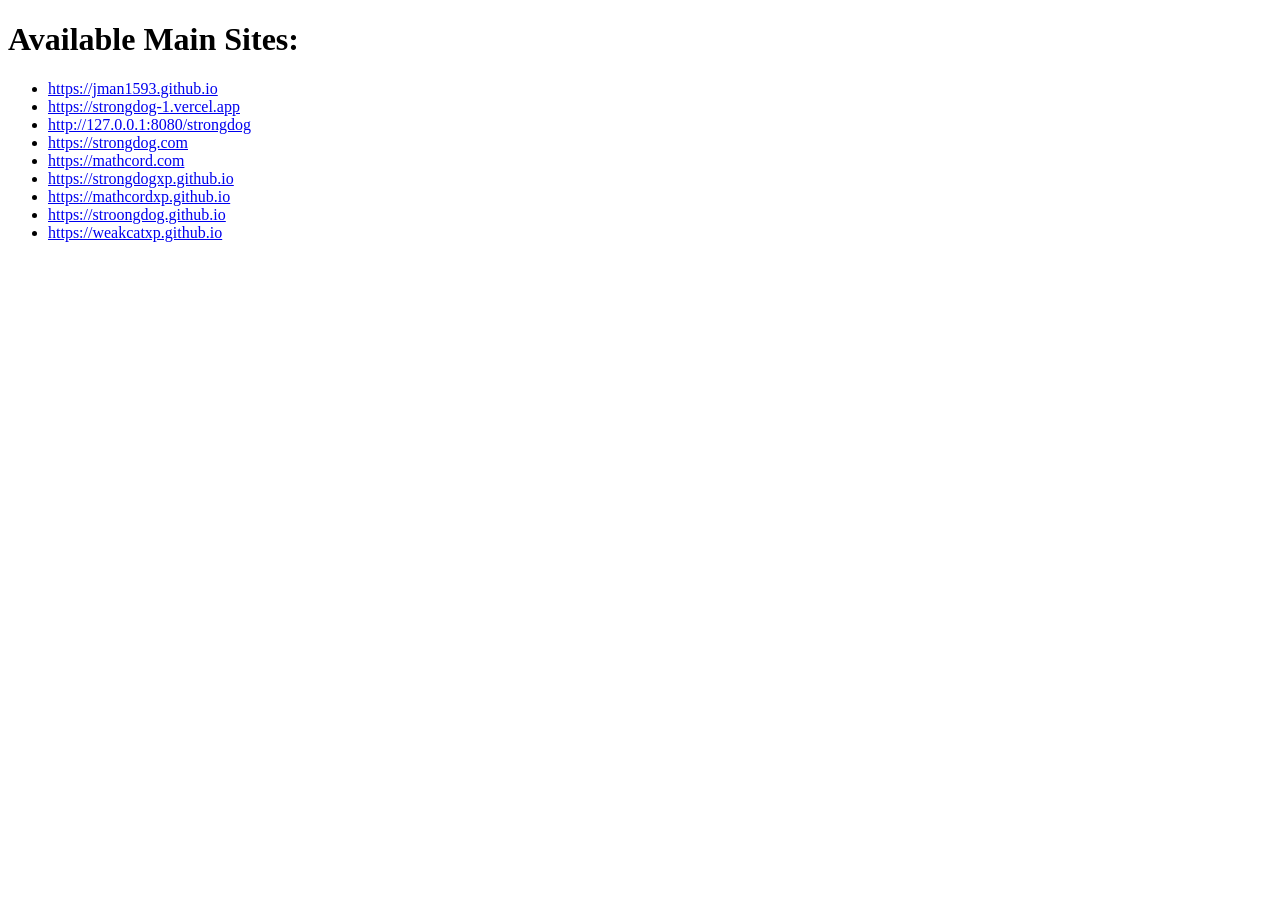
<file: index.html>
<!DOCTYPE html>
<html lang="en">
  <head>
    <meta charset="UTF-8" />
    <title>Site Redirector</title>
    <meta name="viewport" content="width=device-width, initial-scale=1.0" />
  </head>
  <body>
    <div id="redirect-message"></div>
    <script>
      (function () {
        // Define site groups with main site and aliases
        const siteGroups = [
        {
          mainSite: "https://jman1593.github.io",
          aliasHostnames: [],
          aliasPaths: [
            "/strongdog2",
            "/strongdog3",
          ],
        },
        {
          mainSite: "https://strongdog-1.vercel.app",
          aliasHostnames: [
            "strongdog2.vercel.app",
            "strongdog3.vercel.app",
          ],
        },
        {
          mainSite: "http://127.0.0.1:8080/strongdog",
          aliasHostnames: [
            "127.0.0.1/strongdog",
          ],
          aliasPaths: [
            "/strongdog2",
            "/strongdog3",
          ],
        },
        {
          mainSite: "https://strongdog.com",
          aliasHostnames: [],
          aliasPaths: [
            "/strongdog2",
            "/strongdog3",
          ],
        },
        {
          mainSite: "https://mathcord.com",
          aliasHostnames: [],
          aliasPaths: [
            "/strongdog2",
            "/strongdog3",
          ],
        },
        {
          mainSite: "https://strongdogxp.github.io",
          aliasHostnames: [],
          aliasPaths: [
            "/strongdog2",
            "/strongdog3",
          ],
        },
        {
          mainSite: "https://mathcordxp.github.io",
          aliasHostnames: [],
          aliasPaths: [
            "/strongdog2",
            "/strongdog3",
          ],
        },
        {
          mainSite: "https://stroongdog.github.io",
          aliasHostnames: [],
          aliasPaths: [
            "/strongdog2",
            "/strongdog3",
          ],
        },
        {
          mainSite: "https://weakcatxp.github.io",
          aliasHostnames: [],
          aliasPaths: [
            "/strongdog2",
            "/strongdog3",
          ],
        },
      ];

        // Get the current URL components
        const currentUrl = new URL(window.location.href);
        const currentHostname = currentUrl.hostname.toLowerCase();
        const currentPathname = currentUrl.pathname;

        let redirected = false;
        let isApprovedDomain = false;

        for (const group of siteGroups) {
          const mainSiteUrl = new URL(group.mainSite);
          const mainHostname = mainSiteUrl.hostname.toLowerCase();

          // Check if current hostname is a main site
          if (currentHostname === mainHostname) {
            isApprovedDomain = true;
            // Check if current path is an alias path
            if (group.aliasPaths) {
              for (const aliasPath of group.aliasPaths) {
                if (currentPathname.startsWith(aliasPath)) {
                  // Redirect to the main site (without the alias path)
                  window.location.href = group.mainSite;
                  redirected = true;
                  break;
                }
              }
            }
            // If not an alias path, no redirection needed
            break;
          }

          // Check if current hostname is an alias hostname
          if (
            group.aliasHostnames &&
            group.aliasHostnames.includes(currentHostname)
          ) {
            isApprovedDomain = true;
            // Redirect to the main site
            window.location.href = group.mainSite;
            redirected = true;
            break;
          }
        }

        if (!redirected && !isApprovedDomain) {
          // Display all the main domains
          const redirectMessage = document.getElementById("redirect-message");
          redirectMessage.innerHTML =
            "<h1>Available Main Sites:</h1><ul>" +
            siteGroups
              .map(
                (group) => `
            <li><a href="${group.mainSite}" target="_blank">${group.mainSite}</a></li>`
              )
              .join("") +
            "</ul>";
        }
      })();
    </script>
  </body>
</html>
</file>
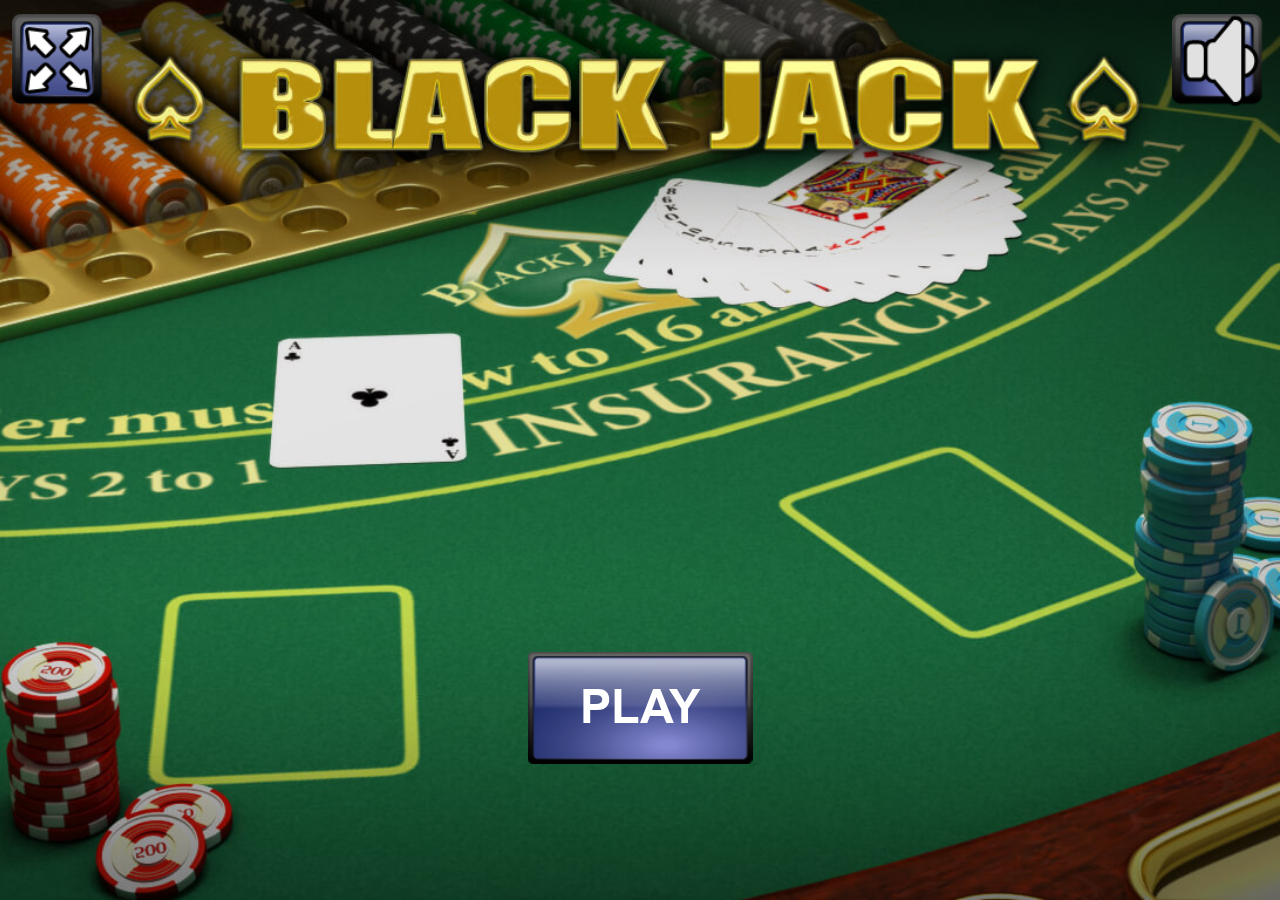
<file: html/blackjack/game/index.html>
<!DOCTYPE html>
<html>
    <head>
        <title>BLACKJACK</title>
        <link rel="stylesheet" href="css/reset.css" type="text/css">
        <link rel="stylesheet" href="css/main.css" type="text/css">
        <link rel="stylesheet" href="css/orientation_utils.css" type="text/css">
        <link rel="stylesheet" href="css/ios_fullscreen.css" type="text/css">
        <link rel='shortcut icon' type='image/x-icon' href='./favicon.ico' />
        <meta http-equiv="Content-Type" content="text/html; charset=UTF-8">

        <meta name="viewport" content="width=device-width, user-scalable=no, initial-scale=1.0, minimum-scale=1.0, maximum-scale=1.0,minimal-ui" />
	<meta name="msapplication-tap-highlight" content="no"/>

        <script type="text/javascript" src="js/jquery-3.2.1.min.js"></script>
        <script type="text/javascript" src="js/createjs-2015.11.26.min.js"></script>
        <script type="text/javascript" src="js/howler.min.js"></script>
        <script type="text/javascript" src="js/CLang.min.js"></script>
        <script type="text/javascript" src="js/main.js"></script>
    </head>
    <body ondragstart="return false;" ondrop="return false;" >
	<div style="position: fixed; background-color: transparent; top: 0px; left: 0px; width: 100%; height: 100%"></div>
          <script>
            $(document).ready(function(){
                     var oMain = new CMain({
                                    win_occurrence: 40,          //WIN OCCURRENCE PERCENTAGE. VALUES BETWEEN 0-100
                                    min_bet: 1,                  //MIN BET PLAYABLE BY USER. DEFAULT IS 0.1$
                                    max_bet: 300,                //MAX BET PLAYABLE BY USER. 
                                    bet_time: 10000,             //WAITING TIME FOR PLAYER BETTING
                                    money: 1000,                 //STARING CREDIT FOR THE USER
                                    blackjack_payout: 1.5,       //PAYOUT WHEN USER WINS WITH BLACKJACK (DEFAULT IS 3 TO 2). BLACKJACK OCCURS WHEN USER GET 21 WITH FIRST 2 CARDS
                                    game_cash: 500,              //GAME CASH AVAILABLE WHEN GAME STARTS
                                    show_credits:false,           //ENABLE/DISABLE CREDITS BUTTON IN THE MAIN SCREEN
                                    fullscreen:true,             //SET THIS TO FALSE IF YOU DON'T WANT TO SHOW FULLSCREEN BUTTON
                                    check_orientation:true,      //SET TO FALSE IF YOU DON'T WANT TO SHOW ORIENTATION ALERT ON MOBILE DEVICES
                                    audio_enable_on_startup:true, //ENABLE/DISABLE AUDIO WHEN GAME STARTS

                                    //////////////////////////////////////////////////////////////////////////////////////////
                                    ad_show_counter: 3           //NUMBER OF HANDS PLAYED BEFORE AD SHOWN
                                    //
                                    //// THIS FUNCTIONALITY IS ACTIVATED ONLY WITH CTL ARCADE PLUGIN.///////////////////////////
                                    /////////////////// YOU CAN GET IT AT: /////////////////////////////////////////////////////////
                                    // http://codecanyon.net/item/ctl-arcade-wordpress-plugin/13856421 ///////////
                                });


					 
                    $(oMain).on("recharge", function(evt) {
                             //INSERT HERE YOUR RECHARGE SCRIPT THAT RETURN MONEY TO RECHARGE
                            var iMoney = 1000;
                            if(s_oGame !== null){
                                s_oGame.setMoney(iMoney);
                            }
                    });
                    
                    $(oMain).on("bet_placed", function (evt, iTotBet) {
                        //...ADD YOUR CODE HERE EVENTUALLY
                    });
                
                    $(oMain).on("start_session", function(evt) {
                        if(getParamValue('ctl-arcade') === "true"){
                            parent.__ctlArcadeStartSession();
                        }
                        //...ADD YOUR CODE HERE EVENTUALLY
                    });

                    $(oMain).on("end_session", function(evt) {
                           if(getParamValue('ctl-arcade') === "true"){
                               parent.__ctlArcadeEndSession();
                           }
                           //...ADD YOUR CODE HERE EVENTUALLY
                    });


                    $(oMain).on("save_score", function(evt,iScore) {
                           if(getParamValue('ctl-arcade') === "true"){
                               parent.__ctlArcadeSaveScore({score:iScore});
                           }
                           //...ADD YOUR CODE HERE EVENTUALLY
                    });

                    $(oMain).on("show_interlevel_ad", function(evt) {
                           if(getParamValue('ctl-arcade') === "true"){
                               parent.__ctlArcadeShowInterlevelAD();
                           }
                           //...ADD YOUR CODE HERE EVENTUALLY
                    });

                    $(oMain).on("share_event", function(evt, iScore) {
                           if(getParamValue('ctl-arcade') === "true"){
                               parent.__ctlArcadeShareEvent({   img: TEXT_SHARE_IMAGE,
                                                                title: TEXT_SHARE_TITLE,
                                                                msg: TEXT_SHARE_MSG1 + iScore + TEXT_SHARE_MSG2,
                                                                msg_share: TEXT_SHARE_SHARE1 + iScore + TEXT_SHARE_SHARE1});
                           }
                    });
                    
                    if (isIOS()) {
                        setTimeout(function () {
                            sizeHandler();
                        }, 200);
                    } else {
                        sizeHandler();
                    }
           });

        </script>
        
        <div class="check-fonts">
            <p class="check-font-1">test 1</p>
        </div> 
        
        <canvas id="canvas" class='ani_hack' width="1700" height="768"> </canvas>
        <div data-orientation="landscape" class="orientation-msg-container"><p class="orientation-msg-text">Please rotate your device</p></div>
	<div id="block_game" style="position: fixed; background-color: transparent; top: 0px; left: 0px; width: 100%; height: 100%; display:none"></div>
    </body>
</html>
</file>
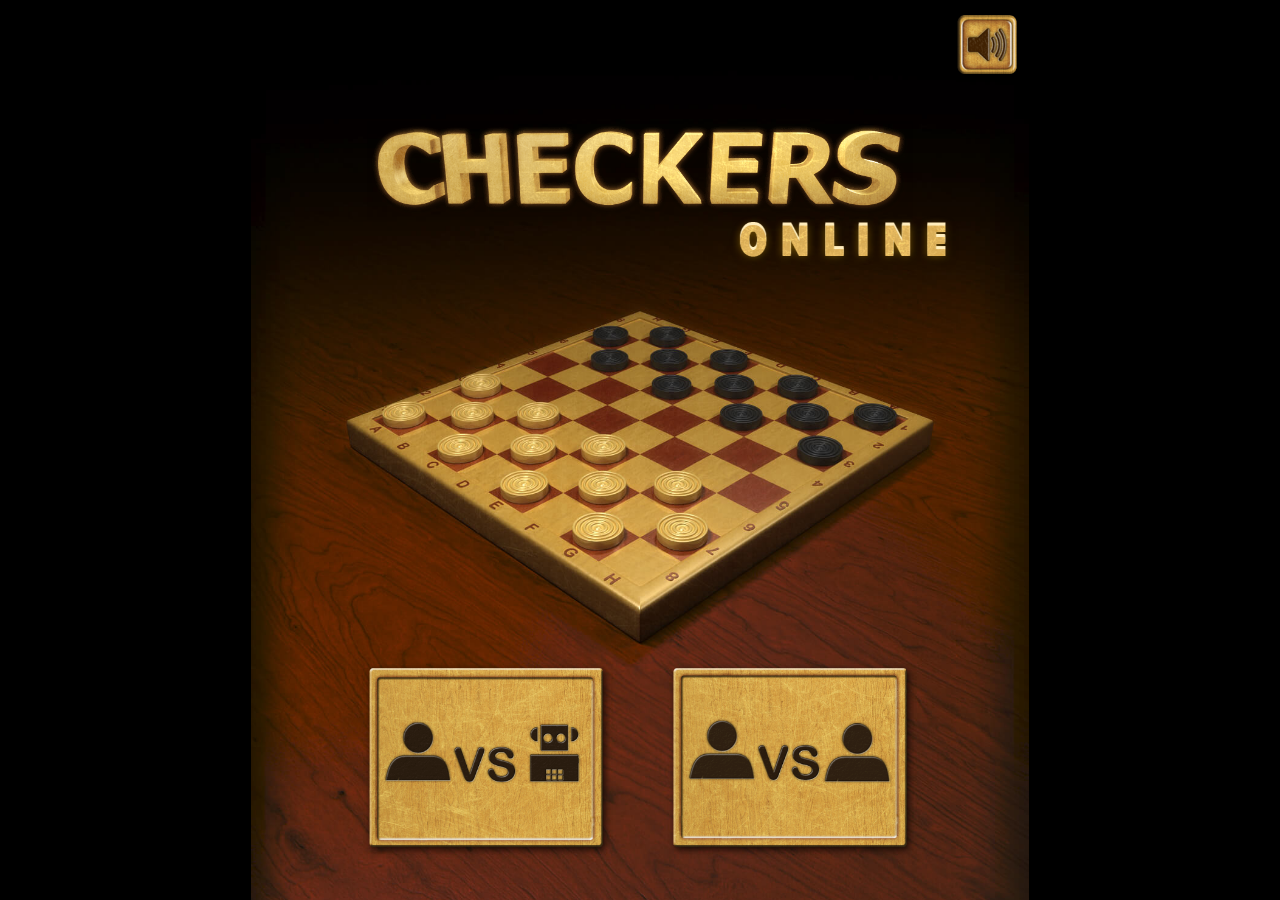
<file: html/checkers/game/index.html>
<!DOCTYPE html>
<html>
    <head>
        <title></title>
        <link rel="stylesheet" href="css/reset.css" type="text/css">
        <link rel="stylesheet" href="css/main.css" type="text/css">
        <link rel="stylesheet" href="css/ios_fullscreen.css" type="text/css">
        <link rel="stylesheet" href="css/ctl-multiplayer-icons.css" type="text/css">
        <link rel="stylesheet" href="css/animation.css" type="text/css">           
        <link rel="stylesheet" href="css/ctl-multiplayer.css" type="text/css">     
        <meta http-equiv="Content-Type" content="text/html; charset=UTF-8">

        <meta name="viewport" content="width=device-width, user-scalable=no, initial-scale=1.0, minimum-scale=1.0, maximum-scale=1.0, minimal-ui" />
	<meta name="msapplication-tap-highlight" content="no"/>

        <script type="text/javascript" src="js/lib/PlayerIOClient.development.js"></script>
        <script type="text/javascript" src="js/lib/jquery-3.2.1.min.js"></script>
        <script type="text/javascript" src="js/lib/createjs.min.js"></script>
        <script type="text/javascript" src="js/lib/howler.min.js"></script>
        <script type="text/javascript" src="js/lib/screenfull.js"></script>
        <script type="text/javascript" src="js/lib/platform.js"></script>
        <script type="text/javascript" src="js/lib/ios_fullscreen.js"></script>
        <script type="text/javascript" src="js/lib/TreeModel.js"></script>
        
        <script type="text/javascript" src="js/settings.js"></script>
        
        <script type="text/javascript" src="js/lib/ctl-multiplayer.js"></script>        
        <script type="text/javascript" src="js/lib/ctl_utils.js"></script>
        <script type="text/javascript" src="js/lib/sprite_lib.js"></script>
        <script type="text/javascript" src="js/lib/CTextButton.js"></script>
        <script type="text/javascript" src="js/lib/CToggle.js"></script>
        <script type="text/javascript" src="js/lib/CGfxButton.js"></script>
        <script type="text/javascript" src="js/lib/CNetworkManager.js"></script>
        <script type="text/javascript" src="js/lib/CNetworkMessageForwarder.js"></script>
        
        <script type="text/javascript" src="js/lib/CTLText.js"></script>
        <script type="text/javascript" src="js/lib/CRadialWipeWidget.js"></script>
        <script type="text/javascript" src="js/lib/CTremble.js"></script>
        
        <script type="text/javascript" src="js/CTree.js"></script>
        <script type="text/javascript" src="js/CTreeDecision.js"></script>
        <script type="text/javascript" src="js/CLang.js"></script>
        <script type="text/javascript" src="js/CPreloader.js"></script>
        <script type="text/javascript" src="js/CCreditsPanel.js"></script>
        <script type="text/javascript" src="js/CMain.js"></script>
        <script type="text/javascript" src="js/CMessage.js"></script>
        <script type="text/javascript" src="js/CMenu.js"></script>
        <script type="text/javascript" src="js/CModeMenu.js"></script>        
        <script type="text/javascript" src="js/CGameBase.js"></script>
        <script type="text/javascript" src="js/CGameSingle.js"></script>
        <script type="text/javascript" src="js/CGameMulti.js"></script>
        <script type="text/javascript" src="js/CGameSingleWithBot.js"></script>
        <script type="text/javascript" src="js/CInterface.js"></script>
        <script type="text/javascript" src="js/CStartAnimation.js"></script>
        <script type="text/javascript" src="js/CInfoTurn.js"></script>
        <script type="text/javascript" src="js/CThinking.js"></script>
        <script type="text/javascript" src="js/CEndPanel.js"></script>
        <script type="text/javascript" src="js/CCell.js"></script>
        <script type="text/javascript" src="js/CMovingCell.js"></script>
        <script type="text/javascript" src="js/CAreYouSurePanel.js"></script>
        <script type="text/javascript" src="js/CMsgBox.js"></script>
        
        <script type="text/javascript" src="js/CMoveTimeController.js"></script>
        <script type="text/javascript" src="js/CAIController.js"></script>
        
    </head>
    <body ondragstart="return false;" ondrop="return false;" >
	<div style="position: fixed; background-color: transparent; top: 0px; left: 0px; width: 100%; height: 100%"></div>
          <script>
            $(document).ready(function(){
                     var oMain = new CMain({

                                           });
                                           
                                           
                     $(oMain).on("start_session", function(evt) {
                            if(getParamValue('ctl-arcade') === "true"){
                                parent.__ctlArcadeStartSession();
                            }
                            //...ADD YOUR CODE HERE EVENTUALLY
                    });
                     
                    $(oMain).on("end_session", function(evt) {
                           if(getParamValue('ctl-arcade') === "true"){
                               parent.__ctlArcadeEndSession();
                           }
                           //...ADD YOUR CODE HERE EVENTUALLY
                    });
                    
                    $(oMain).on("save_score", function(evt,iWinner, iBlackTime, iWhiteTime, s_iGameType, iWhiteScore) {
							// iWinner: 
							// -1 IS DRAW
							//0 WHITE WINS
							//1 BLACK WINS
							//2 WHITE WINS CAUSE BLACK CAN'T MOVE
							//3 BLACK WINS CAUSE WHITE CAN'T MOVE
							
                            //alert("iBlackPoints: "+iBlackPoints+", iWhitePoints: "+iWhitePoints+", iBlackTime: "+iBlackTime+", iWhiteTime: "+iWhiteTime);
                            if(getParamValue('ctl-arcade') === "true" && s_iGameType === 1 && iWinner === 0){
                               parent.__ctlArcadeSaveScore({score:iWhiteScore, szMode: s_iGameType+""});
                           }
                     });
                     
                     $(oMain).on("share_event", function(evt, iScore, s_iGameType, iWinner) {
                           if(getParamValue('ctl-arcade') === "true" && s_iGameType === 1 && iWinner === 0){
                               parent.__ctlArcadeShareEvent({   img: TEXT_SHARE_IMAGE,
                                                                title: TEXT_SHARE_TITLE,
                                                                msg: TEXT_SHARE_MSG1 + iScore + TEXT_SHARE_MSG2,
                                                                msg_share: TEXT_SHARE_SHARE1 + iScore + TEXT_SHARE_SHARE1});
                           }
                           //...ADD YOUR CODE HERE EVENTUALLY
                    });


                    $(oMain).on("show_interlevel_ad", function(evt) {
                           if(getParamValue('ctl-arcade') === "true"){
                               parent.__ctlArcadeShowInterlevelAD();
                           }
                           //...ADD YOUR CODE HERE EVENTUALLY
                    });
                     
                     if(isIOS()){ 
                        setTimeout(function(){sizeHandler();},200); 
                    }else{
                        sizeHandler(); 
                    }
           });

           function on_ctl_multiplayer_send_nickname(){
                var szNickname = jQuery('input[name=nickname]').val();
  
                g_oCTLMultiplayer.setNickName(szNickname);
                
                s_oNetworkManager.login(szNickname);
            }           

            function on_ctl_multiplayer_send_password(){
                
                var oNodePassword = jQuery( '#'+ g_oCTLMultiplayer._idCurDialog + ' input[name=password]');
                
                var szRoomName = oNodePassword.attr("data-room-name");
                var szPassword = oNodePassword.val();
                
                s_oNetworkManager.tryJoinRoomWithPass(szRoomName, szPassword);
            }  

            function on_ctl_multiplayer_join_room_with_password(){  
                g_oCTLMultiplayer.closeAllDialog();
                g_oCTLMultiplayer.showLoading(TEXT_NETWORK_CONNECTING);
            }
            
            function on_ctl_multiplayer_show_create_match(){
                g_oCTLMultiplayer.closeAllDialog();
                g_oCTLMultiplayer.showCreateRoom();
            }

            function on_ctl_multiplayer_join_quick_match(){
                g_oCTLMultiplayer.closeAllDialog();
                
                s_oNetworkManager.joinQuickMatch();
            }

            function on_ctl_multiplayer_close_type_room_password(){
                g_oCTLMultiplayer.closeAllDialog();
                s_oNetworkManager.gotoLobby();
            }

            function on_ctl_multiplayer_close_create_room(){
                g_oCTLMultiplayer.closeAllDialog();
                s_oNetworkManager.gotoLobby();
                
            }
            
            function on_ctl_multiplayer_refresh_room_list(){
                s_oNetworkManager.gotoLobby();
            }

            function on_ctl_multiplayer_create_room(){
                var szRoomname = jQuery('input[name=roomname]').val();
                var szPassword = jQuery('input[name=password]').val();

                s_oNetworkManager.tryCreateUniqueRoom(szRoomname, szPassword);
                
                g_oCTLMultiplayer.showLoading(TEXT_NETWORK_CONNECTING);
                
            }
            
            function on_ctl_multiplayer_join_room(szRoomName){
                s_oNetworkManager.joinRoom(szRoomName);
            }
            
            function on_ctl_multiplayer_play_offline(){
                s_oMenu.onPlayOffline();
            }

        </script>
        
        <div class="check-fonts">
            <p class="check-font-1">arialrounded</p>
        </div> 
        
        <canvas id="canvas" class='ani_hack' width="1280" height="1920"> </canvas>
        <div data-orientation="portrait" class="orientation-msg-container"><p class="orientation-msg-text">Please rotate your device</p></div>
        <div id="block_game" style="position: fixed; background-color: transparent; top: 0px; left: 0px; width: 100%; height: 100%; display:none"></div>

    </body>
</html>
</file>
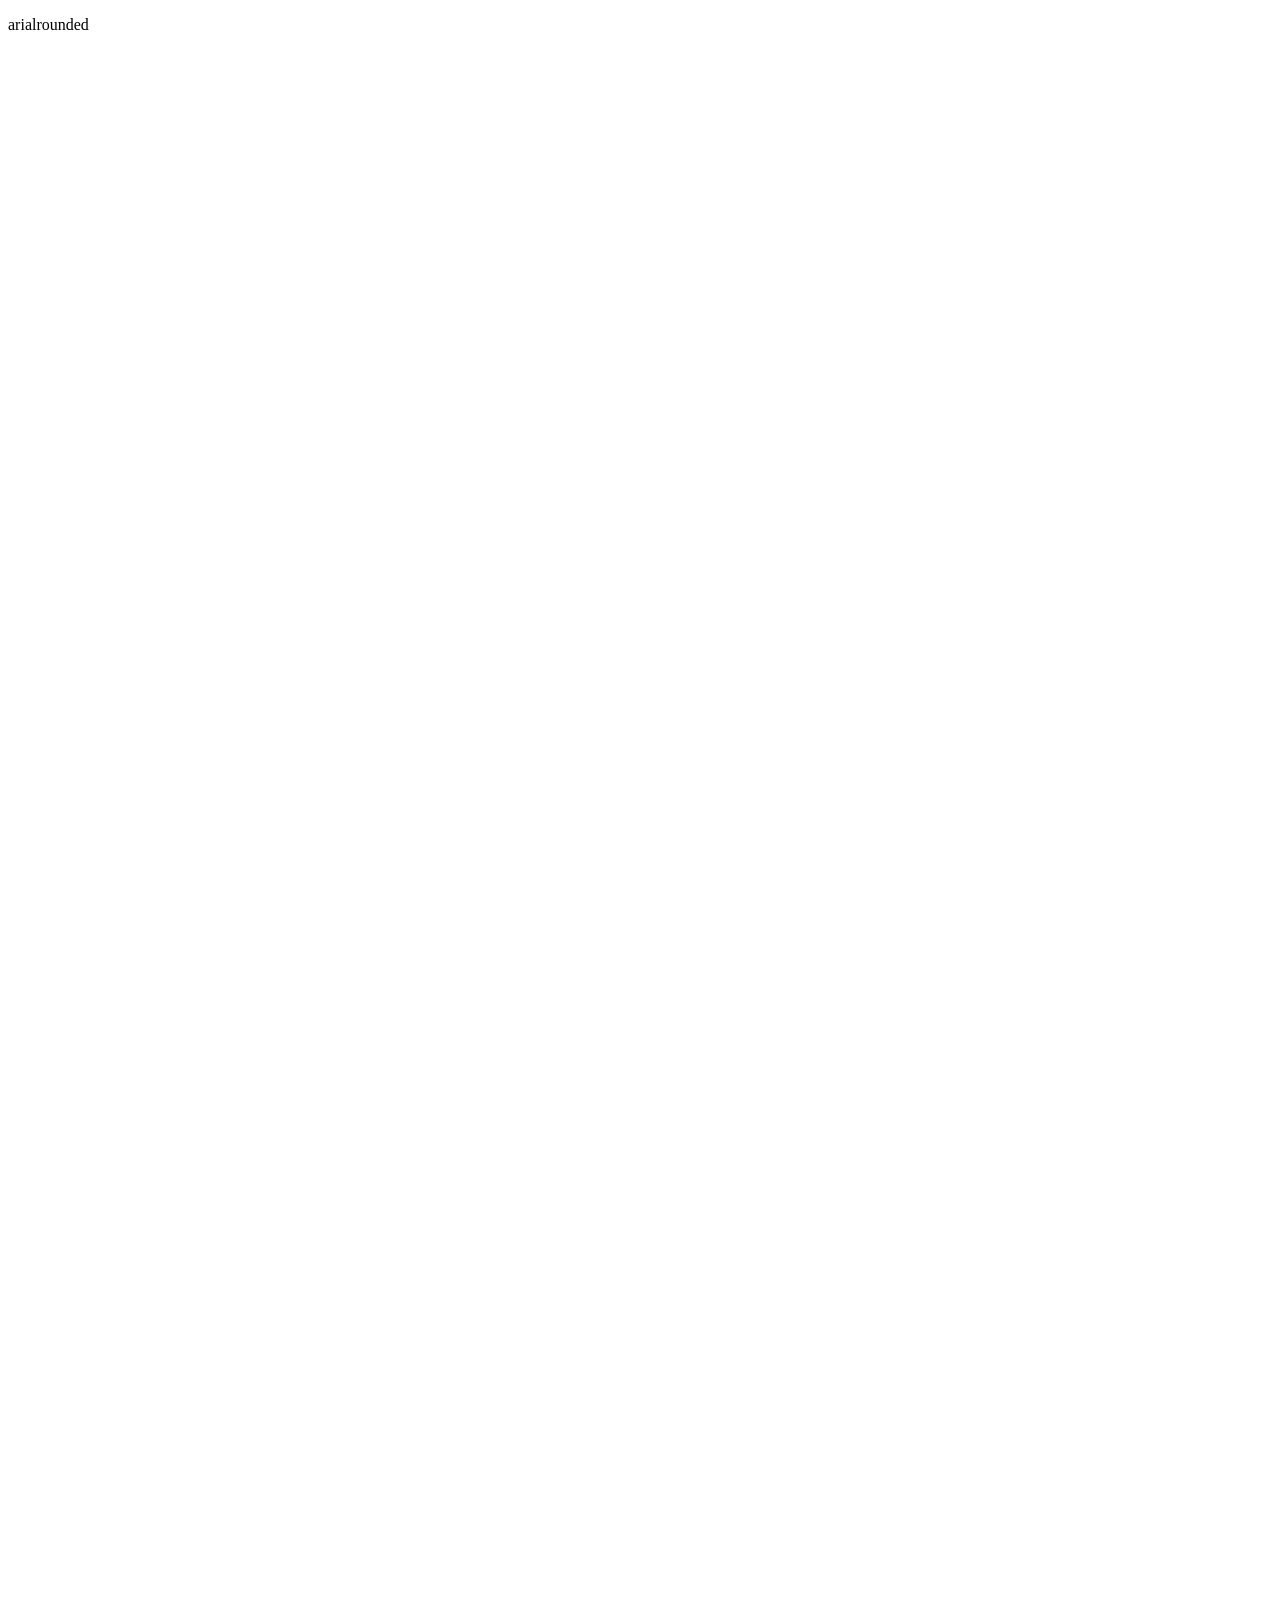
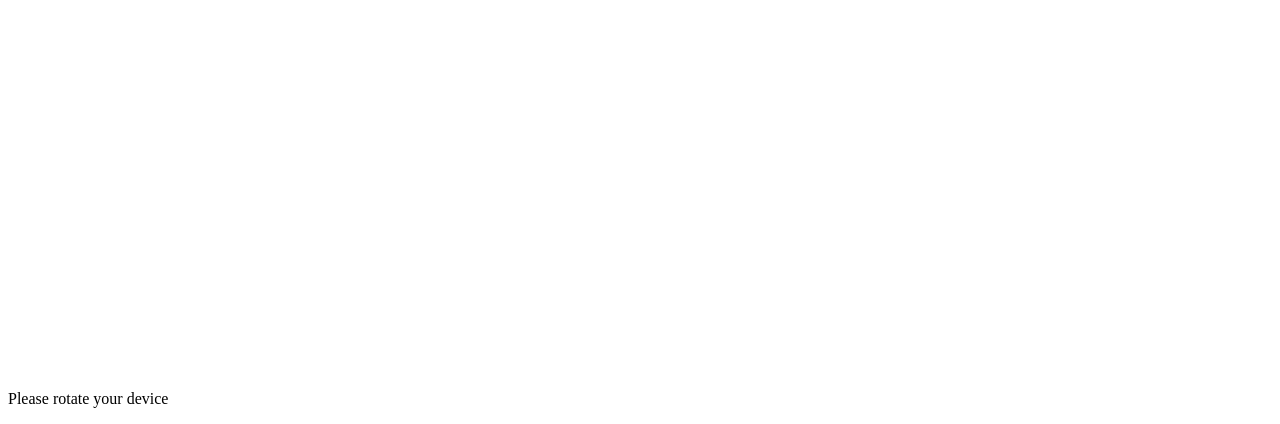
<file: html/checkers/game/content/www.coolmathgames.com/0-checkers/play.html>
<!DOCTYPE html>

<html>
<head><base href="//www.coolmathgames.com/sites/default/files/public_games/26748/"/><meta content="noindex" name="robots"/><link href="http://www.coolmathgames.com/0-checkers" rel="canonical"/>
<title></title>
<link href="css/reset.css" rel="stylesheet" type="text/css"/>
<link href="css/main.css" rel="stylesheet" type="text/css"/>
<link href="css/ios_fullscreen.css" rel="stylesheet" type="text/css"/>
<link href="css/ctl-multiplayer-icons.css" rel="stylesheet" type="text/css"/>
<link href="css/animation.css" rel="stylesheet" type="text/css"/>
<link href="css/ctl-multiplayer.css" rel="stylesheet" type="text/css"/>
<meta content="text/html; charset=utf-8" http-equiv="Content-Type"/>
<meta content="width=device-width, user-scalable=no, initial-scale=1.0, minimum-scale=1.0, maximum-scale=1.0, minimal-ui" name="viewport">
<meta content="no" name="msapplication-tap-highlight">
<script src="js/lib/PlayerIOClient.development.js" type="text/javascript"></script>
<script src="js/lib/jquery-3.2.1.min.js" type="text/javascript"></script>
<script src="js/lib/createjs.min.js" type="text/javascript"></script>
<script src="js/lib/howler.min.js" type="text/javascript"></script>
<script src="js/lib/screenfull.js" type="text/javascript"></script>
<script src="js/lib/platform.js" type="text/javascript"></script>
<script src="js/lib/ios_fullscreen.js" type="text/javascript"></script>
<script src="js/lib/TreeModel.js" type="text/javascript"></script>
<script src="js/settings.js" type="text/javascript"></script>
<script src="js/lib/ctl-multiplayer.js" type="text/javascript"></script>
<script src="js/lib/ctl_utils.js" type="text/javascript"></script>
<script src="js/lib/sprite_lib.js" type="text/javascript"></script>
<script src="js/lib/CTextButton.js" type="text/javascript"></script>
<script src="js/lib/CToggle.js" type="text/javascript"></script>
<script src="js/lib/CGfxButton.js" type="text/javascript"></script>
<script src="js/lib/CNetworkManager.js" type="text/javascript"></script>
<script src="js/lib/CNetworkMessageForwarder.js" type="text/javascript"></script>
<script src="js/lib/CTLText.js" type="text/javascript"></script>
<script src="js/lib/CRadialWipeWidget.js" type="text/javascript"></script>
<script src="js/lib/CTremble.js" type="text/javascript"></script>
<script src="js/CTree.js" type="text/javascript"></script>
<script src="js/CTreeDecision.js" type="text/javascript"></script>
<script src="js/CLang.js" type="text/javascript"></script>
<script src="js/CPreloader.js" type="text/javascript"></script>
<script src="js/CCreditsPanel.js" type="text/javascript"></script>
<script src="js/CMain.js" type="text/javascript"></script>
<script src="js/CMessage.js" type="text/javascript"></script>
<script src="js/CMenu.js" type="text/javascript"></script>
<script src="js/CModeMenu.js" type="text/javascript"></script>
<script src="js/CGameBase.js" type="text/javascript"></script>
<script src="js/CGameSingle.js" type="text/javascript"></script>
<script src="js/CGameMulti.js" type="text/javascript"></script>
<script src="js/CGameSingleWithBot.js" type="text/javascript"></script>
<script src="js/CInterface.js" type="text/javascript"></script>
<script src="js/CStartAnimation.js" type="text/javascript"></script>
<script src="js/CInfoTurn.js" type="text/javascript"></script>
<script src="js/CThinking.js" type="text/javascript"></script>
<script src="js/CEndPanel.js" type="text/javascript"></script>
<script src="js/CCell.js" type="text/javascript"></script>
<script src="js/CMovingCell.js" type="text/javascript"></script>
<script src="js/CAreYouSurePanel.js" type="text/javascript"></script>
<script src="js/CMsgBox.js" type="text/javascript"></script>
<script src="js/CMoveTimeController.js" type="text/javascript"></script>
<script src="js/CAIController.js" type="text/javascript"></script>
<style type="text/css">
            .no-select {
            -webkit-touch-callout: none; /* iOS Safari */
            -webkit-user-select: none; /* Safari */
            -khtml-user-select: none; /* Konqueror HTML */
            -moz-user-select: none; /* Old versions of Firefox */
            -ms-user-select: none; /* Internet Explorer/Edge */
            user-select: none; /* Non-prefixed version, currently supported by Chrome, Edge, Opera and Firefox */
            }
          </style>
<script type="text/javascript">
            setTimeout(function(){
              if(document.getElementsByTagName("canvas").length) {
                document.getElementsByTagName("body")[0].classList.add("no-select")
              }
            }, 2000);
          </script>
<script type="text/javascript">
          function setUserAgent(window, userAgent) {
           // Works on Firefox, Chrome, Opera and IE9+
            if (navigator.__defineGetter__) {
                navigator.__defineGetter__("userAgent", function () {
                    return userAgent;
                });
            } else if (Object.defineProperty) {
                Object.defineProperty(navigator, "userAgent", {
                    get: function () {
                        return userAgent;
                    }
                });
            }
            // Works on Safari
            if (window.navigator.userAgent !== userAgent) {
                var userAgentProp = {
                    get: function () {
                        return userAgent;
                    }
                };
                try {
                    Object.defineProperty(window.navigator, "userAgent", userAgentProp);
                } catch (e) {
                    window.navigator = Object.create(navigator, {
                        userAgent: userAgentProp
                    });
                }
            }
          }
          if(window.navigator.userAgent.indexOf("Safari")>=0 && "ontouchstart" in window && window.navigator.userAgent.indexOf("iPhone")== -1) {
            //var userAgent = window.navigator.userAgent.replace("Macintosh", "iPad");
            var userAgent = "Mozilla/5.0 (iPad; CPU OS 13_1_2 like Mac OS X) AppleWebKit/605.1.15 (KHTML, like Gecko) Version/13.0.1 Mobile/15E148 Safari/604.1";
            setUserAgent(window,userAgent);
          }
          </script>
</meta></meta></head>
<body ondragstart="return false;" ondrop="return false;">
<div style="position: fixed; background-color: transparent; top: 0px; left: 0px; width: 100%; height: 100%"></div>
<script>
            $(document).ready(function(){
                     var oMain = new CMain({

                                           });
                                           
                                           
                     $(oMain).on("start_session", function(evt) {
                            if(getParamValue('ctl-arcade') === "true"){
                                parent.__ctlArcadeStartSession();
                            }
                            //...ADD YOUR CODE HERE EVENTUALLY
                    });
                     
                    $(oMain).on("end_session", function(evt) {
                           if(getParamValue('ctl-arcade') === "true"){
                               parent.__ctlArcadeEndSession();
                           }
                           //...ADD YOUR CODE HERE EVENTUALLY
                    });
                    
                    $(oMain).on("save_score", function(evt,iWinner, iBlackTime, iWhiteTime, s_iGameType, iWhiteScore) {
							// iWinner: 
							// -1 IS DRAW
							//0 WHITE WINS
							//1 BLACK WINS
							//2 WHITE WINS CAUSE BLACK CAN'T MOVE
							//3 BLACK WINS CAUSE WHITE CAN'T MOVE
							
                            //alert("iBlackPoints: "+iBlackPoints+", iWhitePoints: "+iWhitePoints+", iBlackTime: "+iBlackTime+", iWhiteTime: "+iWhiteTime);
                            if(getParamValue('ctl-arcade') === "true" && s_iGameType === 1 && iWinner === 0){
                               parent.__ctlArcadeSaveScore({score:iWhiteScore, szMode: s_iGameType+""});
                           }
                     });
                     
                     $(oMain).on("share_event", function(evt, iScore, s_iGameType, iWinner) {
                           if(getParamValue('ctl-arcade') === "true" && s_iGameType === 1 && iWinner === 0){
                               parent.__ctlArcadeShareEvent({   img: TEXT_SHARE_IMAGE,
                                                                title: TEXT_SHARE_TITLE,
                                                                msg: TEXT_SHARE_MSG1 + iScore + TEXT_SHARE_MSG2,
                                                                msg_share: TEXT_SHARE_SHARE1 + iScore + TEXT_SHARE_SHARE1});
                           }
                           //...ADD YOUR CODE HERE EVENTUALLY
                    });


                    $(oMain).on("show_interlevel_ad", function(evt) {
                           if(getParamValue('ctl-arcade') === "true"){
                               parent.__ctlArcadeShowInterlevelAD();
                           }
                           //...ADD YOUR CODE HERE EVENTUALLY
                    });
                     
                     if(isIOS()){ 
                        setTimeout(function(){sizeHandler();},200); 
                    }else{
                        sizeHandler(); 
                    }
           });

           function on_ctl_multiplayer_send_nickname(){
                var szNickname = jQuery('input[name=nickname]').val();
  
                g_oCTLMultiplayer.setNickName(szNickname);
                
                s_oNetworkManager.login(szNickname);
            }           

            function on_ctl_multiplayer_send_password(){
                
                var oNodePassword = jQuery( '#'+ g_oCTLMultiplayer._idCurDialog + ' input[name=password]');
                
                var szRoomName = oNodePassword.attr("data-room-name");
                var szPassword = oNodePassword.val();
                
                s_oNetworkManager.tryJoinRoomWithPass(szRoomName, szPassword);
            }  

            function on_ctl_multiplayer_join_room_with_password(){  
                g_oCTLMultiplayer.closeAllDialog();
                g_oCTLMultiplayer.showLoading(TEXT_NETWORK_CONNECTING);
            }
            
            function on_ctl_multiplayer_show_create_match(){
                g_oCTLMultiplayer.closeAllDialog();
                g_oCTLMultiplayer.showCreateRoom();
            }

            function on_ctl_multiplayer_join_quick_match(){
                g_oCTLMultiplayer.closeAllDialog();
                
                s_oNetworkManager.joinQuickMatch();
            }

            function on_ctl_multiplayer_close_type_room_password(){
                g_oCTLMultiplayer.closeAllDialog();
                s_oNetworkManager.gotoLobby();
            }

            function on_ctl_multiplayer_close_create_room(){
                g_oCTLMultiplayer.closeAllDialog();
                s_oNetworkManager.gotoLobby();
                
            }
            
            function on_ctl_multiplayer_refresh_room_list(){
                s_oNetworkManager.gotoLobby();
            }

            function on_ctl_multiplayer_create_room(){
                var szRoomname = jQuery('input[name=roomname]').val();
                var szPassword = jQuery('input[name=password]').val();

                s_oNetworkManager.tryCreateUniqueRoom(szRoomname, szPassword);
                
                g_oCTLMultiplayer.showLoading(TEXT_NETWORK_CONNECTING);
                
            }
            
            function on_ctl_multiplayer_join_room(szRoomName){
                s_oNetworkManager.joinRoom(szRoomName);
            }
            
            function on_ctl_multiplayer_play_offline(){
                s_oMenu.onPlayOffline();
            }

        </script>
<div class="check-fonts">
<p class="check-font-1">arialrounded</p>
</div>
<canvas class="ani_hack" height="1920" id="canvas" width="1280"> </canvas>
<div class="orientation-msg-container" data-orientation="portrait"><p class="orientation-msg-text">Please rotate your device</p></div>
<div id="block_game" style="position: fixed; background-color: transparent; top: 0px; left: 0px; width: 100%; height: 100%; display:none"></div>
<script>function fnSendMsg(evt){
        	window.parent.postMessage('keypress-from-game', '*');
        }
        document.body.addEventListener('click', function(event) {
          fnSendMsg(event);
        });
        document.addEventListener('keypress', function(event) {
        	 fnSendMsg(event);
        });
        document.addEventListener('keydown', function (e) {
        	 fnSendMsg(event);
        });
        document.addEventListener('keyup', function (e) {
        	  fnSendMsg(event);
        });
        </script></body>
</html>
</file>
<file: html/blackjack/game/css/main.css>
root { 
    display: block;
}

body{
    background-color: #000;
    background-repeat: repeat-x;
    background-position: top;   
}

*, *:before, *:after {
    -webkit-user-select: none;
    -khtml-user-select: none;
    -moz-user-select: none;
    -ms-user-select: none;
    user-select: none;
}
     
input, input:before, input:after {
    -webkit-user-select: initial;
    -khtml-user-select: initial;
    -moz-user-select: initial;
    -ms-user-select: initial;
    user-select: initial;
}

::selection { background: transparent;color:inherit; }
::-moz-selection { background: transparent;color:inherit; }

#canvas{
    position: fixed;
}

canvas {
    image-rendering: optimizeSpeed;
    image-rendering:-o-crisp-edges;
    image-rendering:-webkit-optimize-contrast;
    -ms-interpolation-mode: nearest-neighbor;
	-ms-touch-action: none;
}

.ani_hack{
    -webkit-perspective: 1000;
    -webkit-backface-visibility: hidden;
    
    -webkit-touch-callout: none;
    -webkit-user-select: none;
    -khtml-user-select: none;
    -moz-user-select: none;
    -ms-user-select: none;
    user-select: none;
    outline: none;
    -webkit-tap-highlight-color: transparent; /* mobile webkit */
}

/***************FONTS*******************/
.check-fonts{
                position: fixed;
                opacity:0;
}

.check-font-1{
        font-family: 'Digital-7';
}

.check-font-2{
        font-family: 'ArialBold';
}

@font-face {
    font-family: 'ArialBold';
    src: url('arialbd-webfont.eot');
    src: url('arialbd-webfont.eot?#iefix') format('embedded-opentype'),
         url('arialbd-webfont.woff2') format('woff2'),
         url('arialbd-webfont.woff') format('woff'),
         url('arialbd-webfont.ttf') format('truetype'),
         url('arialbd-webfont.svg#ArialBold') format('svg');
    font-weight: normal;
    font-style: normal;

}


@font-face {
	font-family: 'Digital-7';
	src: url('Digital-7.eot?') format('eot'), 
	     url('Digital-7.woff') format('woff'), 
	     url('Digital-7.ttf')  format('truetype'),
	     url('Digital-7.svg#Digital-7') format('svg');
}
</file>
<file: html/blackjack/game/css/orientation_utils.css>
.orientation-msg-container{
    width: 100%;
    height: 100%;
    display: none;
    position: fixed;
    background-color: #000;
}

.orientation-msg-text{
    font-size: 40px;
    font-family: "Arial";
    color: #fff;
    text-align: center;
    width: 80%;
    
    position: fixed;
    top: 50%;
    -webkit-transform: translate(15%,-50%);
    -moz-transform: translate(15%,-50%);
    -ms-transform: translate(15%,-50%);
    transform: translate(15%,-50%);
    
        
}

@media (max-width: 767px) {
    .orientation-msg-text{    
        font-size: 30px;  
    }
}


@media (max-width: 500px) {
    .orientation-msg-text{    
        font-size: 30px;  
    }
}
</file>
<file: html/blackjack/game/css/ios_fullscreen.css>
body{
    background-color: #000 !important;
}

/*ios fullscreen*/
.xxx-game-iframe-iphone-se{
    height: 226px !important;
}

.xxx-ios-fullscreen-message{
    position: fixed;
    top: 0px;
    left: 0px;
    width: 100vw;
    height: 100vh;
    display: none;
    background-color: rgba(0,0,0,0.5);
    
    z-index: 10000;    
    
    -webkit-touch-callout: none;
    -webkit-user-select: none;
    -moz-user-select: none;
    -ms-user-select: none;
    user-select: none;
    -ms-touch-action: none;
    touch-action: none;    
}

.xxx-ios-fullscreen-scroll{
    width: 100vw;
    height: 120vh;
    position: absolute;
    z-index: 10001;
    top: 0;
    left: 0;
    display: none;
    
    -webkit-touch-callout: none;
    -webkit-user-select: none;
    -moz-user-select: none;
    -ms-user-select: none;
    user-select: none;
    -ms-touch-action: none;
    touch-action: none;     
}

.xxx-ios-fullscreen-swipe{
    width: 30%;
    height: 30%;
    
    background-image: url(../sprites/swipe.png);
    background-position: center center;
    background-repeat: no-repeat;
    background-size: contain;
    
    position: absolute;
    top: 50%;
    left: 50%;
    
    -ms-transform :  translate( -50%, -50%) !important;
    -webkit-transform :  translate( -50%, -50%) !important;
    transform :  translate( -50%, -50%) !important;    
    
    animation: xxx-animation-ios-swipe 1.5s ease infinite;
    
    -webkit-touch-callout: none;
    -webkit-user-select: none;
    -moz-user-select: none;
    -ms-user-select: none;
    user-select: none;
    -ms-touch-action: none;
    touch-action: none;    
}


@keyframes xxx-animation-ios-swipe {
  0%, 100% {
    top: 40%;
  }
  50% {
    top: 60%;
  }
}
</file>
<file: html/checkers/game/css/main.css>
root { 
    display: block;
}

body{
    background-color: #000000;
    background-repeat: repeat-x;
    background-position: top;
    background-image: url(../sprites/bg_tile.jpg);    
}

*, *:before, *:after {
    -webkit-user-select: none;
    -khtml-user-select: none;
    -moz-user-select: none;
    -ms-user-select: none;
    user-select: none;
}
     
input, input:before, input:after {
    -webkit-user-select: initial;
    -khtml-user-select: initial;
    -moz-user-select: initial;
    -ms-user-select: initial;
    user-select: initial;
}

::selection { background: transparent;color:inherit; }
::-moz-selection { background: transparent;color:inherit; }

#canvas{
    
    position: fixed;
}

canvas {
    image-rendering: optimizeSpeed;
    image-rendering:-o-crisp-edges;
    image-rendering:-webkit-optimize-contrast;
    -ms-interpolation-mode: nearest-neighbor;
	-ms-touch-action: none;
}

.ani_hack{
    -webkit-perspective: 1000;
    -webkit-backface-visibility: hidden;
    
    -webkit-touch-callout: none;
    -webkit-user-select: none;
    -khtml-user-select: none;
    -moz-user-select: none;
    -ms-user-select: none;
    user-select: none;
    outline: none;
    -webkit-tap-highlight-color: transparent; /* mobile webkit */
}

/***************FONTS*******************/

@font-face {
  font-family: 'ComicSansMS-Bold';
  src: url('ComicSansMS-Bold.eot?#iefix') format('embedded-opentype'),  url('ComicSansMS-Bold.woff') format('woff'), url('ComicSansMS-Bold.ttf')  format('truetype'), url('ComicSansMS-Bold.svg#ComicSansMS-Bold') format('svg');
  font-weight: normal;
  font-style: normal;
}

@font-face {
    font-family: 'arialrounded';
    src: url('arial_rounded_mt_bold_bold-webfont.eot');
    src: url('arial_rounded_mt_bold_bold-webfont.eot?#iefix') format('embedded-opentype'),
         url('arial_rounded_mt_bold_bold-webfont.woff2') format('woff2'),
         url('arial_rounded_mt_bold_bold-webfont.woff') format('woff'),
         url('arial_rounded_mt_bold_bold-webfont.ttf') format('truetype'),
         url('arial_rounded_mt_bold_bold-webfont.svg#arialrounded') format('svg');
    font-weight: normal;
    font-style: normal;

}

.check-fonts{
        position:fixed;
        opacity:0;
}

.check-font-1{
        font-family: 'arialrounded';
}
</file>
<file: html/checkers/game/css/ios_fullscreen.css>
body{
    background-color: #000 !important;
}

/*ios fullscreen*/
.xxx-game-iframe-iphone-se{
    height: 226px !important;
}

.xxx-ios-fullscreen-message{
    position: fixed;
    top: 0px;
    left: 0px;
    width: 100vw;
    height: 100vh;
    display: none;
    background-color: rgba(0,0,0,0.5);
    
    z-index: 10000;    
    
    -webkit-touch-callout: none;
    -webkit-user-select: none;
    -moz-user-select: none;
    -ms-user-select: none;
    user-select: none;
    -ms-touch-action: none;
    touch-action: none;    
}

.xxx-ios-fullscreen-scroll{
    width: 100vw;
    height: 120vh;
    position: absolute;
    z-index: 10001;
    top: 0;
    left: 0;
    display: none;
    
    -webkit-touch-callout: none;
    -webkit-user-select: none;
    -moz-user-select: none;
    -ms-user-select: none;
    user-select: none;
    -ms-touch-action: none;
    touch-action: none;     
}

.xxx-ios-fullscreen-swipe{
    width: 30%;
    height: 30%;
    
    background-image: url(../sprites/swipe.png);
    background-position: center center;
    background-repeat: no-repeat;
    background-size: contain;
    
    position: absolute;
    top: 50%;
    left: 50%;
    
    -ms-transform :  translate( -50%, -50%) !important;
    -webkit-transform :  translate( -50%, -50%) !important;
    transform :  translate( -50%, -50%) !important;    
    
    animation: xxx-animation-ios-swipe 1.5s ease infinite;
    
    -webkit-touch-callout: none;
    -webkit-user-select: none;
    -moz-user-select: none;
    -ms-user-select: none;
    user-select: none;
    -ms-touch-action: none;
    touch-action: none;    
}


@keyframes xxx-animation-ios-swipe {
  0%, 100% {
    top: 40%;
  }
  50% {
    top: 60%;
  }
}
</file>
<file: html/checkers/game/css/ctl-multiplayer-icons.css>
@font-face {
  font-family: 'ctl-multiplayer-icons';
  src: url('../font/ctl-multiplayer-icons.eot?31600874');
  src: url('../font/ctl-multiplayer-icons.eot?31600874#iefix') format('embedded-opentype'),
       url('../font/ctl-multiplayer-icons.woff2?31600874') format('woff2'),
       url('../font/ctl-multiplayer-icons.woff?31600874') format('woff'),
       url('../font/ctl-multiplayer-icons.ttf?31600874') format('truetype'),
       url('../font/ctl-multiplayer-icons.svg?31600874#ctl-multiplayer-icons') format('svg');
  font-weight: normal;
  font-style: normal;
}
/* Chrome hack: SVG is rendered more smooth in Windozze. 100% magic, uncomment if you need it. */
/* Note, that will break hinting! In other OS-es font will be not as sharp as it could be */
/*
@media screen and (-webkit-min-device-pixel-ratio:0) {
  @font-face {
    font-family: 'ctl-multiplayer-icons';
    src: url('../font/ctl-multiplayer-icons.svg?31600874#ctl-multiplayer-icons') format('svg');
  }
}
*/
 
 [class^="ctl-multiplayer-icons-"]:before, [class*=" ctl-multiplayer-icons-"]:before {
  font-family: "ctl-multiplayer-icons";
  font-style: normal;
  font-weight: normal;
  speak: none;
 
  display: inline-block;
  text-decoration: inherit;
  width: 1em;
  margin-right: .2em;
  text-align: center;
  /* opacity: .8; */
 
  /* For safety - reset parent styles, that can break glyph codes*/
  font-variant: normal;
  text-transform: none;
 
  /* fix buttons height, for twitter bootstrap */
  line-height: 1em;
 
  /* Animation center compensation - margins should be symmetric */
  /* remove if not needed */
  margin-left: .2em;
 
  /* you can be more comfortable with increased icons size */
  /* font-size: 120%; */
 
  /* Font smoothing. That was taken from TWBS */
  -webkit-font-smoothing: antialiased;
  -moz-osx-font-smoothing: grayscale;
 
  /* Uncomment for 3D effect */
  /* text-shadow: 1px 1px 1px rgba(127, 127, 127, 0.3); */
}
 
.ctl-multiplayer-icons-lock:before { content: '\e800'; } /* '' */
.ctl-multiplayer-icons-lock-open:before { content: '\e801'; } /* '' */
.ctl-multiplayer-icons-block:before { content: '\e802'; } /* '' */
.ctl-multiplayer-icons-arrows-cw:before { content: '\e803'; } /* '' */
.ctl-multiplayer-icons-login:before { content: '\e804'; } /* '' */
.ctl-multiplayer-icons-cancel:before { content: '\e805'; } /* '' */
.ctl-multiplayer-icons-spin5:before { content: '\e838'; } /* '' */
.ctl-multiplayer-icons-help:before { content: '\f128'; } /* '' */
.ctl-multiplayer-icons-attention-alt:before { content: '\f12a'; } /* '' */
</file>
<file: html/checkers/game/css/animation.css>
/*
   Animation example, for spinners
*/
.animate-spin {
  -moz-animation: spin 2s infinite linear;
  -o-animation: spin 2s infinite linear;
  -webkit-animation: spin 2s infinite linear;
  animation: spin 2s infinite linear;
  display: inline-block;
}
@-moz-keyframes spin {
  0% {
    -moz-transform: rotate(0deg);
    -o-transform: rotate(0deg);
    -webkit-transform: rotate(0deg);
    transform: rotate(0deg);
  }

  100% {
    -moz-transform: rotate(359deg);
    -o-transform: rotate(359deg);
    -webkit-transform: rotate(359deg);
    transform: rotate(359deg);
  }
}
@-webkit-keyframes spin {
  0% {
    -moz-transform: rotate(0deg);
    -o-transform: rotate(0deg);
    -webkit-transform: rotate(0deg);
    transform: rotate(0deg);
  }

  100% {
    -moz-transform: rotate(359deg);
    -o-transform: rotate(359deg);
    -webkit-transform: rotate(359deg);
    transform: rotate(359deg);
  }
}
@-o-keyframes spin {
  0% {
    -moz-transform: rotate(0deg);
    -o-transform: rotate(0deg);
    -webkit-transform: rotate(0deg);
    transform: rotate(0deg);
  }

  100% {
    -moz-transform: rotate(359deg);
    -o-transform: rotate(359deg);
    -webkit-transform: rotate(359deg);
    transform: rotate(359deg);
  }
}
@-ms-keyframes spin {
  0% {
    -moz-transform: rotate(0deg);
    -o-transform: rotate(0deg);
    -webkit-transform: rotate(0deg);
    transform: rotate(0deg);
  }

  100% {
    -moz-transform: rotate(359deg);
    -o-transform: rotate(359deg);
    -webkit-transform: rotate(359deg);
    transform: rotate(359deg);
  }
}
@keyframes spin {
  0% {
    -moz-transform: rotate(0deg);
    -o-transform: rotate(0deg);
    -webkit-transform: rotate(0deg);
    transform: rotate(0deg);
  }

  100% {
    -moz-transform: rotate(359deg);
    -o-transform: rotate(359deg);
    -webkit-transform: rotate(359deg);
    transform: rotate(359deg);
  }
}
</file>
<file: html/checkers/game/css/ctl-multiplayer.css>
.ctl-multiplayer-dlg-content *{
    font-family: arial;
}

.ctl-multiplayer-form-group{
    display: block;
    width: 100%;
    margin-bottom: 10px;
}

.ctl-multiplayer-form-group p{
    font-size: 11px;
    margin-top: 2px;
}

.ctl-multiplayer-dlg-content input[type=number],
.ctl-multiplayer-dlg-content input[type=text],
.ctl-multiplayer-dlg-content input[type=password],
.ctl-multiplayer-dlg-content label,
.ctl-multiplayer-dlg-content p,
.ctl-multiplayer-dlg-content a,
.ctl-multiplayer-dlg-content h1{    
    color: #222;
}

.ctl-multiplayer-dlg-content input[type=number],
.ctl-multiplayer-dlg-content input[type=text],
.ctl-multiplayer-dlg-content input[type=password],
.ctl-multiplayer-dlg-content button{
    outline: 0;    
    box-sizing: border-box; 
    
    -webkit-border-radius: 4px;
    -moz-border-radius: 4px;
    border-radius: 4px;     
}

.ctl-multiplayer-dlg-content label{
    font-size: 12px;  
    font-style: italic;
    margin-bottom: 4px;
}

.ctl-multiplayer-dlg-content input[type=number],
.ctl-multiplayer-dlg-content input[type=text],
.ctl-multiplayer-dlg-content input[type=password]{
    padding: 5px;
    font-size: 12px;
    border: 1px solid #aaa;
}

.ctl-multiplayer-dlg-content button{
    font-weight: bold;
    cursor: pointer;
    padding: 5px 10px;
    font-size: 14px;
    border: none;
    color: #fff;
    text-transform: uppercase;
    display: inline-block;
}

.ctl-multiplayer-dlg-content button{
    background-color: #31a8fd; 
}

.ctl-multiplayer-dlg-content button:hover,
.ctl-multiplayer-dlg-content button:active{
    background-color: #0094ff;
}

.ctl-multiplayer-dlg-content button.ctl-multiplayer-btn-gray{
    background-color: #c5c5c5; 
    color: #222;
}

.ctl-multiplayer-dlg-content button.ctl-multiplayer-btn-gray:hover,
.ctl-multiplayer-dlg-content button.ctl-multiplayer-btn-gray:active{
    background-color: #a5a4a4;
}


.ctl-multiplayer-dlg-content button:active{
    top: 1px;
}

.ctl-multiplayer-dlg-content label,
.ctl-multiplayer-dlg-content input[type=number],
.ctl-multiplayer-dlg-content input[type=text],
.ctl-multiplayer-dlg-content input[type=password]{
    width: 100%;
    display: block;
}

.ctl-multiplayer-dlg-content button:focus{
    outline:0;
}


.ctl-multiplayer-dlg-wrapper,
.ctl-multiplayer-dlg-block{
    position: absolute;
    width: 100%;
    height: 100%;
    top: 0px;
    left: 0px; 
}

.ctl-multiplayer-dlg-block{
    background-color: rgba(255,255,255,0.3);
}

.ctl-multiplayer-dlg-content{

    
    position: absolute;
    
    top: 50%;
    left: 50%;
    
    -webkit-transform: translate(-50%,-50%);
    -moz-transform: translate(-50%,-50%);
    -ms-transform: translate(-50%,-50%);
    transform: translate(-50%,-50%);
    
    background-color: #fdf5e7;
    
    -webkit-border-radius: 5px;
    -moz-border-radius: 5px;
    border-radius: 5px;    
    
    box-sizing: border-box;
    
    padding: 15px;
    
    -webkit-box-shadow: 0px 0px 10px 0px rgba(0,0,0,0.65);
    -moz-box-shadow: 0px 0px 10px 0px rgba(0,0,0,0.65);
    box-shadow: 0px 0px 10px 0px rgba(0,0,0,0.65);  
    
    min-width: 220px;
}

.ctl-multiplayer-dlg-content-body{
    margin-top: 15px;
    margin-bottom: 15px;
}


.ctl-multiplayer-dlg-footer{
    text-align: center;
}

.ctl-multiplayer-dlg-footer{
    margin-left: -3px;
    margin-right: -3px;
}

.ctl-multiplayer-dlg-footer button{
    margin-left: 3px;
    margin-right: 3px;
    margin-bottom: 5px;    
}

.ctl-multiplayer-room-list{
    border: 1px solid #aaa;
    max-height: 300px;
    min-height: 100px;
    overflow-y: scroll;
    overflow-x: hidden;
    background-color: #fff;
}

.ctl-multiplayer-room-list li{
    padding: 5px;
    font-size: 12px;
    position: relative;
    cursor: pointer;   
    padding-right: 20px;
}

.ctl-multiplayer-room-list li i{
    position: absolute;
    right: 5px;
    font-size: 12px;
    color: #d10101;
}

.ctl-multiplayer-room-list li:nth-child(odd) {
    background-color: #eee;
}

.ctl-multiplayer-room-list li:hover{
    color: #fff;
    background-color: #ff9c00;    
}

.ctl-multiplayer-room-list li:hover > i{
    color: #fff;
}

.ctl-multiplayer-align-center{
    text-align: center;
}

.ctl-multiplayer-new-nickname,
.ctl-multiplayer-update{
    font-size: 11px !important;
    margin-top: 5px;
    margin-bottom: 5px;    
}

.ctl-multiplayer-new-nickname{
    width: 100%;
}

.ctl-multiplayer-center{
    text-align: center;
}

.ctl-multiplayer-copyright{
    text-align: center;
    margin-top: 5px;
}

.ctl-multiplayer-copyright a{
    font-size: 11px;
    line-height: 11px;
    text-decoration: none;
    display: block;    
}

.ctl-multiplayer-copyright a:visited{
    
}

.ctl-multiplayer-copyright a:hover,
.ctl-multiplayer-copyright a:active{
    color: #99cc00;
}

.ctl-multiplayer-dlg-content .ctl-multiplayer-icons-cancel{
    position: absolute;
    top: 2px;
    right: 2px;
    
    background-color: #ee2c2c;
    color: #fff;
    font-size: 12px;
    width:20px;
    height:20px;
    text-align: center;
    
    -webkit-border-radius: 4px;
    -moz-border-radius: 4px;
    border-radius: 4px;
    
    cursor: pointer;
    line-height: 18px;    
}

.ctl-multiplayer-dlg-content .ctl-multiplayer-icons-cancel:hover{
    background-color: #f00;  
}

.ctl-multiplayer-dlg-content .ctl-multiplayer-icons-cancel:before{
    text-shadow: 0px 0px 2px rgba(0, 0, 0, 0.5);
}

#ctl-multiplayer-join-a-match-dlg .ctl-multiplayer-dlg-content-body{
    margin-top: 5px;
}

#ctl-multiplayer-join-a-match-dlg .ctl-multiplayer-dlg-header{
    margin-top: 20px;
}

#ctl-multiplayer-join-a-match-dlg .ctl-multiplayer-dlg-header h1{
    font-weight: bold;
    font-size: 14px;
}

#ctl-multiplayer-join-a-match-dlg .ctl-multiplayer-update{
    position: absolute;
    right: 15px;
    font-size: 10px !important;
    margin: 0px;
    top: 30px;
}

#ctl-multiplayer-join-a-match-dlg  .ctl-multiplayer-dlg-content button{
    display: block;
    margin-left: auto;
    margin-right: auto;  
    margin-bottom: 10px;    
    
}

#ctl-multiplayer-join-a-match-dlg .ctl-multiplayer-dlg-content{
    width: 80%;
    max-width: 400px;
    padding-bottom: 5px !important;
}

#ctl-multiplayer-join-a-match-dlg  .ctl-multiplayer-dlg-content button.ctl-multiplayer-play-random-opponent-btn{
    margin-top: 24px;
    margin-bottom: 30px;
}

#ctl-multiplayer-join-a-match-dlg .ctl-multiplayer-dlg-footer:before{
    content: "Play someone sharing your computer";
    font-weight: bold;
    position: absolute;
    bottom: 38px;
    width: 100%;
    font-size: 11px;
    text-align: center;
    left: 0px;
}

#ctl-multiplayer-join-a-match-dlg .ctl-multiplayer-dlg-footer:after{
   content: "";
   position: absolute;
   width: 100%;
   height: 60px;
   border: 2px solid #fdf5e7;
   bottom: 0px;
   left: 0px;
   background-color: #feebb3;
   z-index: -1;
    box-sizing: border-box;    
    -webkit-border-radius: 5px;
    -moz-border-radius: 5px;
    border-radius: 5px;

}

.ctl-multiplayer-btn-play-offline{
    margin-top: 50px;
    margin-bottom: 0px !important;
}
</file>
